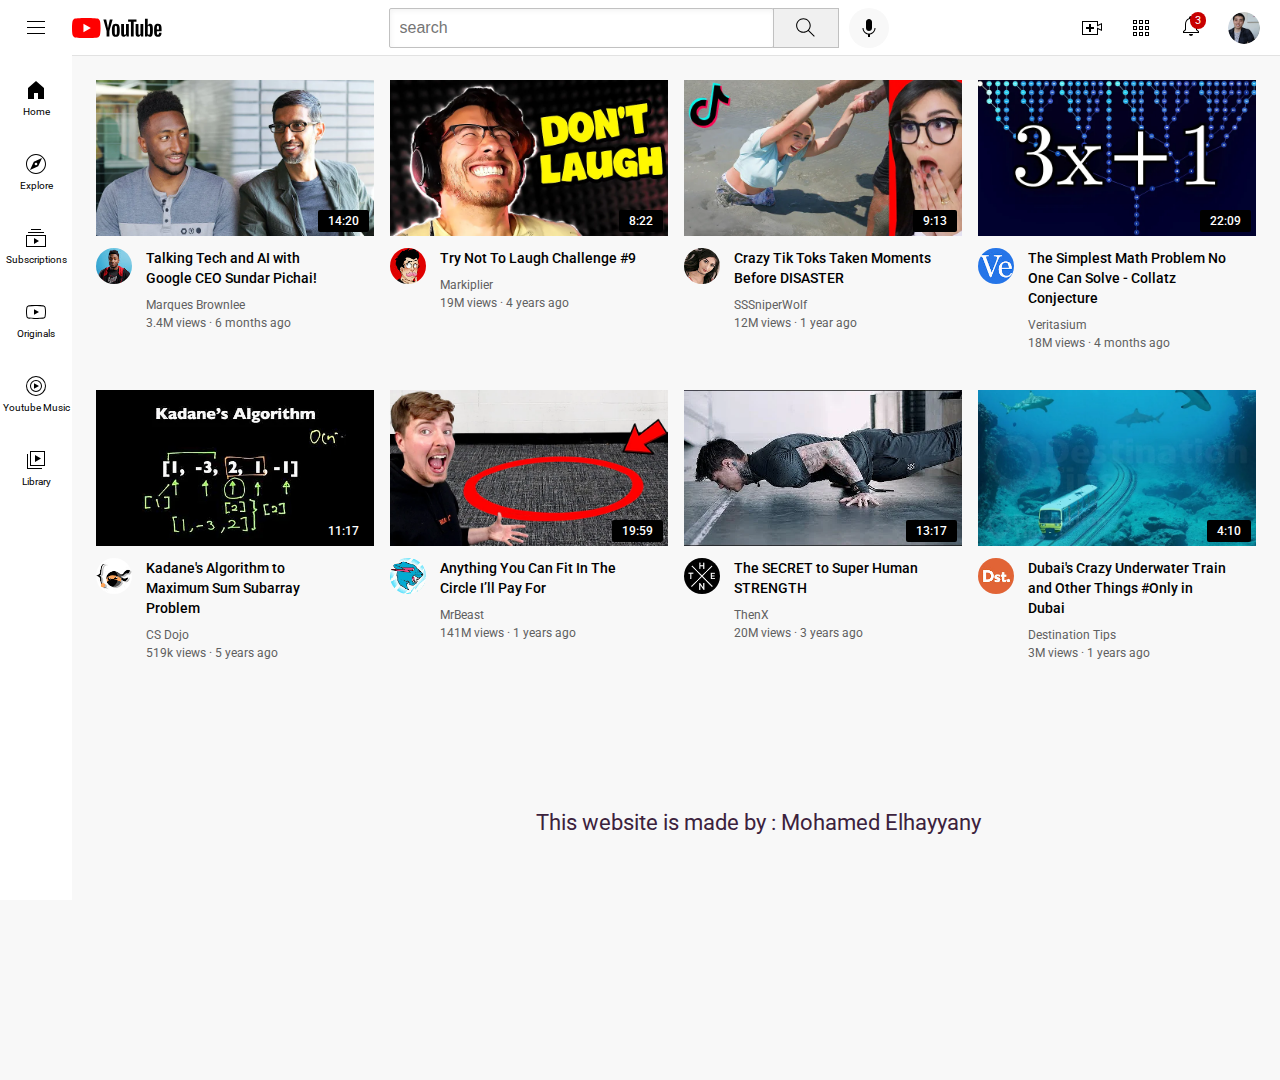
<file: index.html>
<!DOCTYPE html>
<html>
  <head><meta charset="utf-8">
    
      <title>youtube.com clone</title>

      <link rel="preconnect" href="https://fonts.googleapis.com">
  <link rel="preconnect" href="https://fonts.gstatic.com" crossorigin="">
  <link href="https://fonts.googleapis.com/css2?family=Roboto:wght@400;500;700&amp;display=swap" rel="stylesheet">

  <link rel="stylesheet" href="styles/general.css">
  <link rel="stylesheet" href="styles/video.css">
  <link rel="stylesheet" href="styles/header.css">
  <link rel="stylesheet" href="styles/sidebar.css">
   </head>
<body >
  

    </style>
  </div>
    
    <div class="header">
      <div class="left-section">
        <img class="hamburger-menu" src="icons/hamburger-menu.svg">
        <img class="youtube-logo" src="icons/youtube-logo.svg">
      </div>
      <div class="middle-section"> 
        <input class="search-bar" type="text" placeholder="search">
        <button class="search-button">
          <img class="search-icon" src="icons/search.svg">
          <div class="tooltip">Search</div>
        </button>
        <button class="voice-search-button">
          <img class="voice-search-icon" = src="icons/voice-search-icon.svg">
          <div class="tooltip">Search with your voice</div>
        </button>
      </div>
      <div class="right-section">
        <img class="upload-icon" src="icons/upload.svg">
        <img class="youtube-apps-icon" src="icons/youtube-apps.svg">
        <div class="notifications-icon-container">
          <img class="notifications-icon" src="icons/notifications.svg">
          <div class="notifications-count">3</div>
        </div>
        
        <img class="current-user-pic" src="chanel-pictures/my-channel.jpeg">
      </div>
     
    </div>
    <div class="sidebar">
      <div class="sidebar-link"><img src="icons/home.svg">
      <div>Home</div>
      </div>
      <div class="sidebar-link"><img src="icons/explore.svg">
      <div>Explore</div>
      </div>
      <div class="sidebar-link"><img src="icons/subscriptions.svg">
      <div>Subscriptions</div>
      </div>
      <div class="sidebar-link"><img src="icons/originals.svg">
      <div>Originals</div>
      </div>
      <div class="sidebar-link"><img src="icons/youtube-music.svg">
      <div>Youtube Music</div>
      </div>
      <div class="sidebar-link"><img src="icons/library.svg">
      <div>Library</div>
      </div>
    </div>
    
    <div class="video-grid">
      <div 
      class="video-preview">
         <div class="thumbnail-row"> 
           <img class="thumbnail" 
           src="thumbnails/thumbnail-1.webp">
           <div class="video-time">
            14:20</div>
         </div>
       <div class="video-info-grid">  
        <div class="channel-pic">
           <img class="profile-pic" src="chanel-pictures/channel-1.jpeg">
         </div>
         <div class="video-info">
       
             <p class="video-title">
             Talking Tech and AI with Google CEO Sundar Pichai!
           </p>
           <p class="video-author">
             Marques Brownlee 
           </p>
           <p class="video-stats">
             3.4M views · 6 months ago
           </p>
           </div>
         </div>
       </div>
       <div
        class="video-preview">
              <div class="thumbnail-row"> 
                <img class="thumbnail" 
                src="thumbnails/thumbnail-2.webp">
                <div class="video-time2">
                  8:22
                </div>
              </div>
           <div class="video-info-grid">
              <div class="channel-pic">
                <img class="profile-pic" src="chanel-pictures/channel-2.jpeg">
              </div>
              <div class="video-info">
                <p class="video-title">
                Try Not To Laugh Challenge #9
              </p>
              <p class="video-author">
               Markiplier 
              </p>
              <p class="video-stats">
               19M views · 4 years ago
              </p>
                 </div>
           </div>
       </div>          
   
   
       <div 
      class="video-preview">
         <div class="thumbnail-row"> 
           <img class="thumbnail" 
           src="thumbnails/thumbnail-3.webp">
           <div class="video-time3">
            9:13
           </div>
         </div>
       <div class="video-info-grid">  
        <div class="channel-pic">
           <img class="profile-pic" src="chanel-pictures/channel-3.jpeg">
         </div>
         <div class="video-info">
       
             <p class="video-title">
             Crazy Tik Toks Taken Moments Before DISASTER
           </p>
           <p class="video-author">
            SSSniperWolf 
           </p>
           <p class="video-stats">
             12M views · 1 year ago
           </p>
           </div>
         </div>
       </div>
       <div
        class="video-preview">
              <div class="thumbnail-row"> 
                <img class="thumbnail" 
                src="thumbnails/thumbnail-4.webp">
                <div class="video-time4">
                  22:09
                 </div>
              </div>
           <div class="video-info-grid">
              <div class="channel-pic">
                <img class="profile-pic" src="chanel-pictures/channel-4.jpeg">
              </div>
              <div class="video-info">
                <p class="video-title">
                The Simplest Math Problem No One Can Solve - Collatz Conjecture </p>
              <p class="video-author">
               Veritasium 
              </p>
              <p class="video-stats">
               18M views · 4 months ago
              </p>
                 </div>
           </div>
       </div>          
   
   
       <div 
      class="video-preview">
         <div class="thumbnail-row"> 
           <img class="thumbnail" 
           src="thumbnails/thumbnail-5.webp">
           <div class="video-time5">
            11:17
           </div>
         </div>
       <div class="video-info-grid">  
        <div class="channel-pic">
           <img class="profile-pic" src="chanel-pictures/channel-5.jpeg">
         </div>
         <div class="video-info">
       
             <p class="video-title">
             Kadane's Algorithm to Maximum Sum Subarray Problem
           </p>
           <p class="video-author">
             CS Dojo 
           </p>
           <p class="video-stats">
             519k views · 5 years ago
           </p>
           </div>
         </div>
       </div>
       <div
        class="video-preview">
              <div class="thumbnail-row"> 
                <img class="thumbnail" 
                src="thumbnails/thumbnail-6.webp">
                <div class="video-time6">
                  19:59
                </div>
              </div>
           <div class="video-info-grid">
              <div class="channel-pic">
                <img class="profile-pic" src="chanel-pictures/channel-6.jpeg">
              </div>
              <div class="video-info">
                <p class="video-title">
                Anything You Can Fit In The Circle I’ll Pay For
              </p>
              <p class="video-author">
               MrBeast 
              </p>
              <p class="video-stats">
               141M views · 1 years ago
              </p>
                 </div>
           </div>
       </div>          
       <div
       class="video-preview">
             <div class="thumbnail-row"> 
               <img class="thumbnail" 
               src="thumbnails/thumbnail-9.webp">
               <div class="video-time7">
                 13:17
               </div>
             </div>
          <div class="video-info-grid">
             <div class="channel-pic">
               <img class="profile-pic" src="chanel-pictures/channel-9.jpeg">
             </div>
             <div class="video-info">
               <p class="video-title">                
                The SECRET to Super Human STRENGTH 
             </p>
             <p class="video-author">
              ThenX
             </p>
             <p class="video-stats">
              20M views · 3 years ago
             </p>
                </div>
          </div>
      </div>  
      <div
      class="video-preview">
            <div class="thumbnail-row"> 
              <img class="thumbnail" 
              src="thumbnails/thumbnail-11.webp">
              <div class="video-time6">
                4:10
              </div>
            </div>
         <div class="video-info-grid">
            <div class="channel-pic">
              <img class="profile-pic" src="chanel-pictures/channel-11.jpeg">
            </div>
            <div class="video-info">
              <p class="video-title">
              Dubai's Crazy Underwater Train and Other Things #Only in Dubai
            </p>
            <p class="video-author">
              Destination Tips 
            </p>
            <p class="video-stats">
             3M views · 1 years ago
            </p>
               </div>
         </div>
     </div>  
    </div>
    <div class="copyrights">
      <p>This website is made by : Mohamed Elhayyany</p>
    </div>
   

  </body>

</html>
</file>
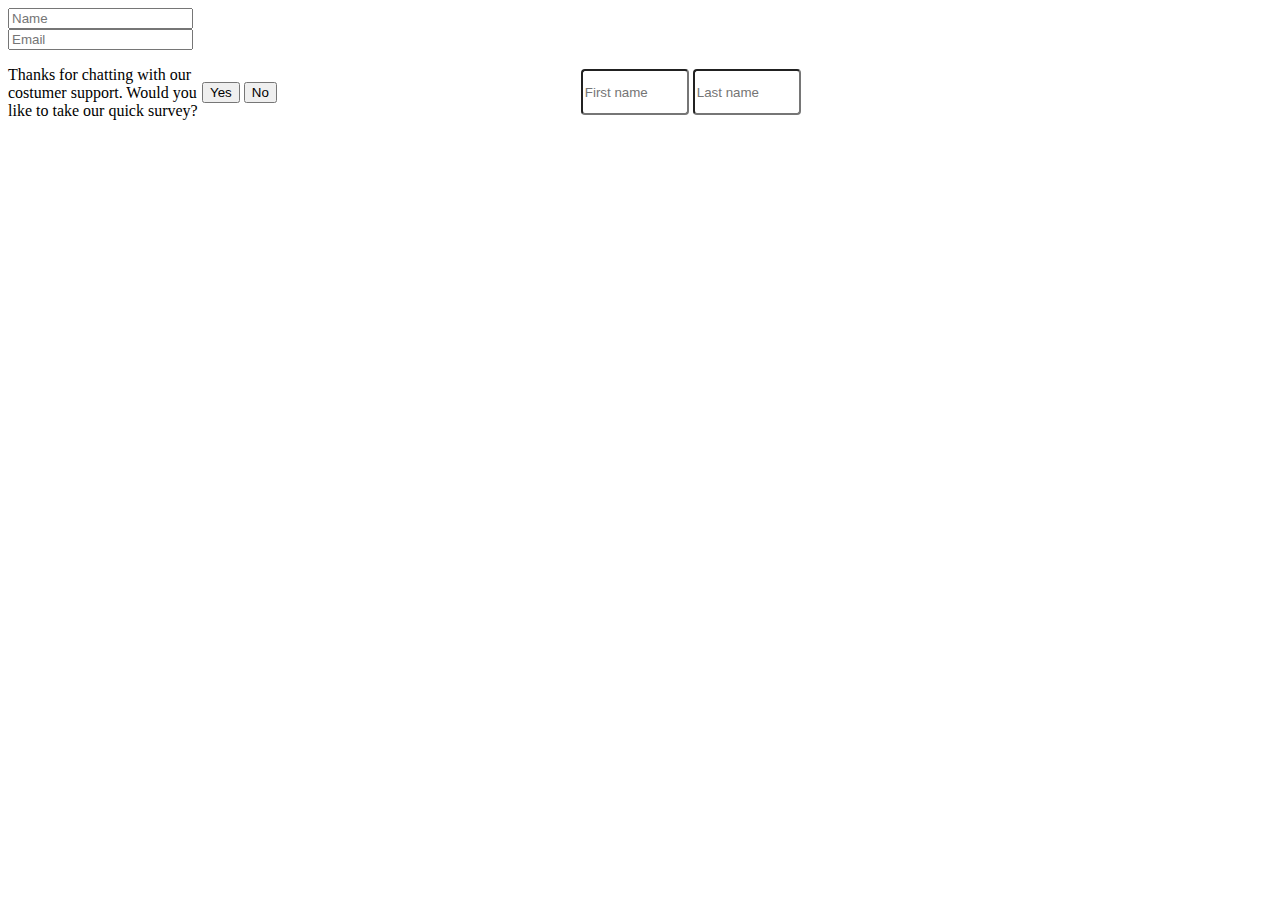
<file: exercises/exercises.html>
<!DOCTYPE html>
<html>
<head>
  <title>exercises</title>
<style>
  .Name-box,.Email-box{
   display: block;
  }
  .text{
    width: 190px;
    display: inline-block;
    vertical-align: middle;
  }
  .first-name,.last-name{
    width: 100px;
    height: 40px;
    display: inline-block;
    border-radius: 4px;
    

  }
  .first-name{
  
  }
  .No-button{
    margin-right: 300px;
  }

</style>
</head>

<body>
  <input class="Name-box" type="text" placeholder="Name">
  <input class="Email-box" type="text" placeholder="Email">
  <p class="text">Thanks for chatting with our costumer support.
     Would you like to take our quick survey?</p>
  <button class="yes-button">Yes</button>
  <button class="No-button">No</button>
  <input class="first-name" type="text" placeholder="First name"> 
  <input class="last-name" type="text" placeholder="Last name"> 

</body>

</html>
</file>
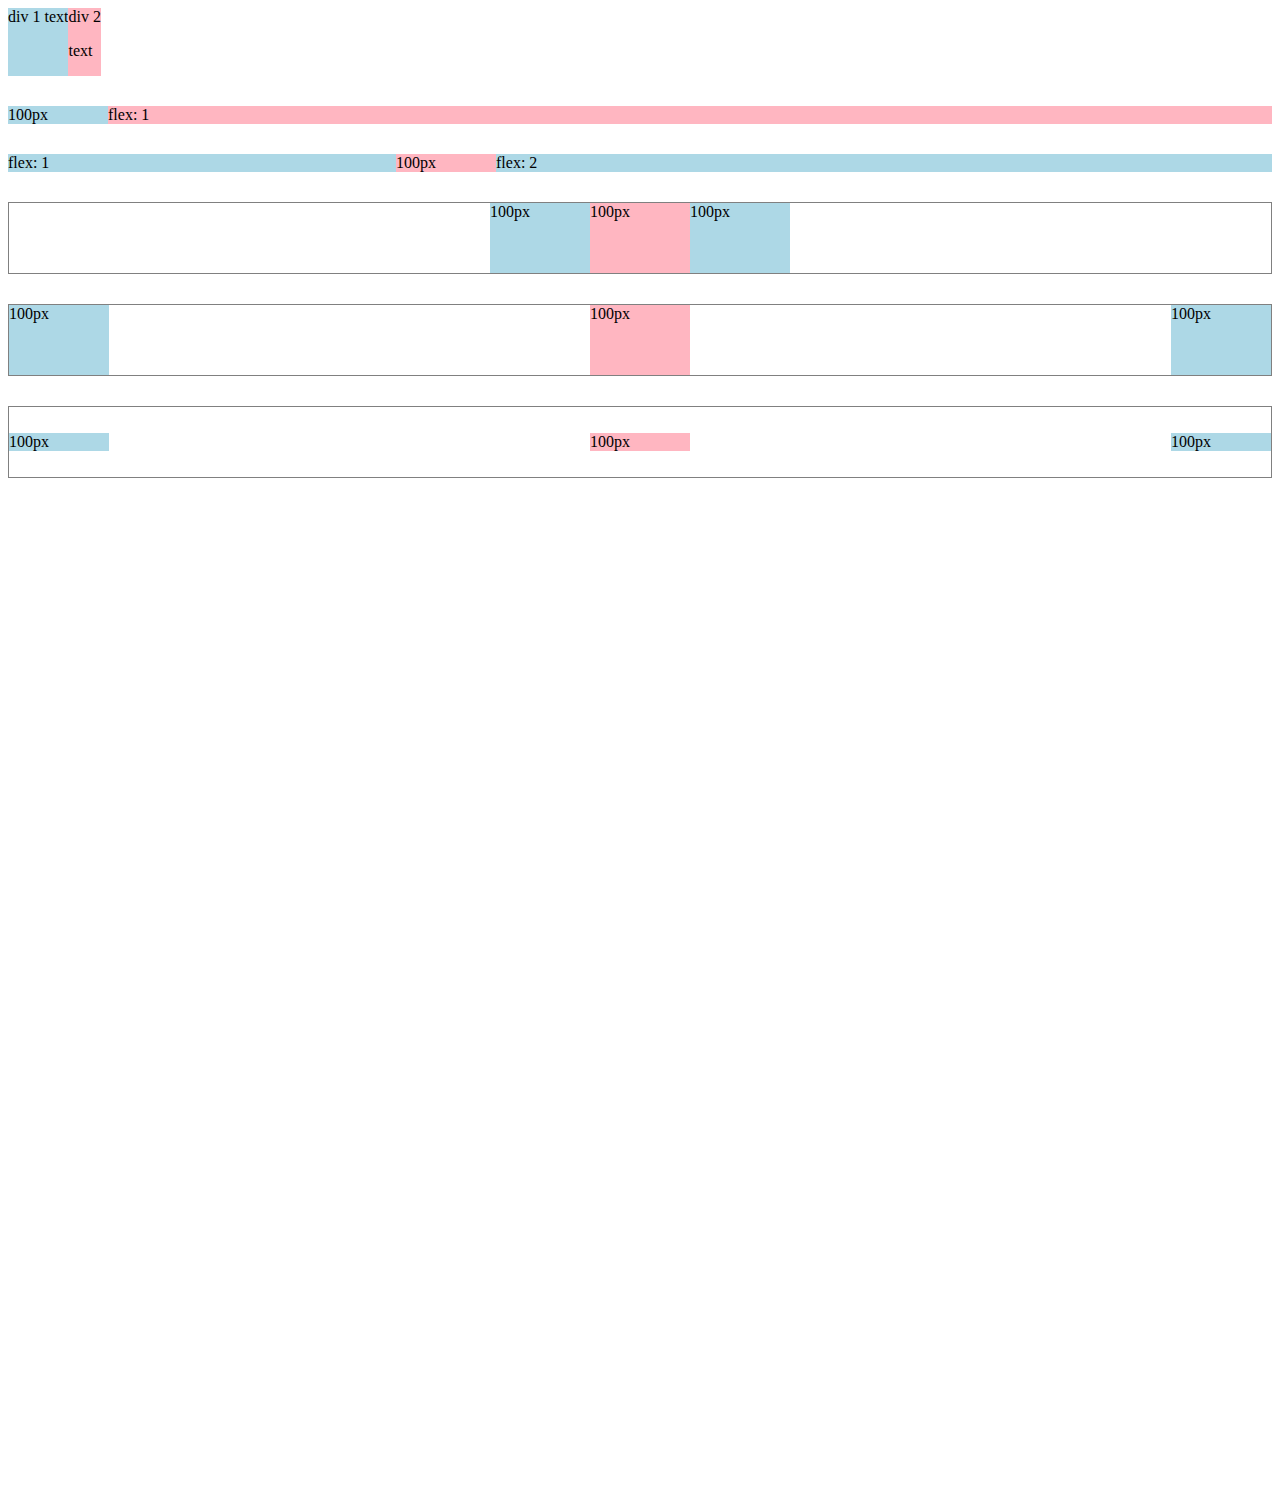
<file: exercises/flexbox.html>
<!DOCTYPE html>
<html>
  <head>
    <title>Flexbox-practice</title>
  </head>
  <body style="padding-bottom: 1000px;">
    <div style="display:flex;
                flex-direction: row;">
    </div>
    <div style="display:flex;
               flex-direction: row;">
      <div style="background-color: lightblue;">div 1 text</div>
      <div style="background-color: lightpink;">div 2 <p>text</p> </div>
    </div>


    <div style="display:flex;
                flex-direction: row;
                margin-top: 30px;">
      <div style="background-color: lightblue;width: 100px;">
                  100px</div>
      <div style="background-color: lightpink;
                  flex: 1;"> flex: 1</div>
    </div>

     <div style="display:flex;
          flex-direction: row;
          margin-top: 30px;">
      <div style="background-color: lightblue;flex: 1;">
            flex: 1</div>
      <div style="background-color: lightpink;
            width: 100px;"> 100px</div>
      <div style="background-color: lightblue;
            flex: 2;"> flex: 2</div>
    </div>
    <div style="display:flex;
          height: 70px;
          border-width: 1px;
          border-style: solid;
          border-color: gray;
          flex-direction: row;
          margin-top: 30px;
          justify-content: center;">
      <div style="background-color: lightblue;width: 100px;">
            100px</div>
      <div style="background-color: lightpink;
            width:100px;"> 100px</div>
      <div style="background-color: lightblue;
            width: 100px;;"> 100px</div>
    </div>

    <div style="display:flex;
          height: 70px;
          border-width: 1px;
          border-style: solid;
          border-color: gray;
          flex-direction: row;
          margin-top: 30px;
          justify-content: space-between;">
      <div style="background-color: lightblue;width: 100px;">
            100px</div>
      <div style="background-color: lightpink;
            width:100px;"> 100px</div>
      <div style="background-color: lightblue;
            width: 100px;;"> 100px</div>
    </div>


    <div style="display:flex;
          height: 70px;
          border-width: 1px;
          border-style: solid;
          border-color: gray;
          flex-direction: row;
          margin-top: 30px;
          justify-content: space-between;
          align-items: center;">
      <div style="background-color: lightblue;width: 100px;">
            100px</div>
      <div style="background-color: lightpink;
            width:100px;"> 100px</div>
      <div style="background-color: lightblue;
            width: 100px;;"> 100px</div>
    </div>

  </body>
</html>
</file>
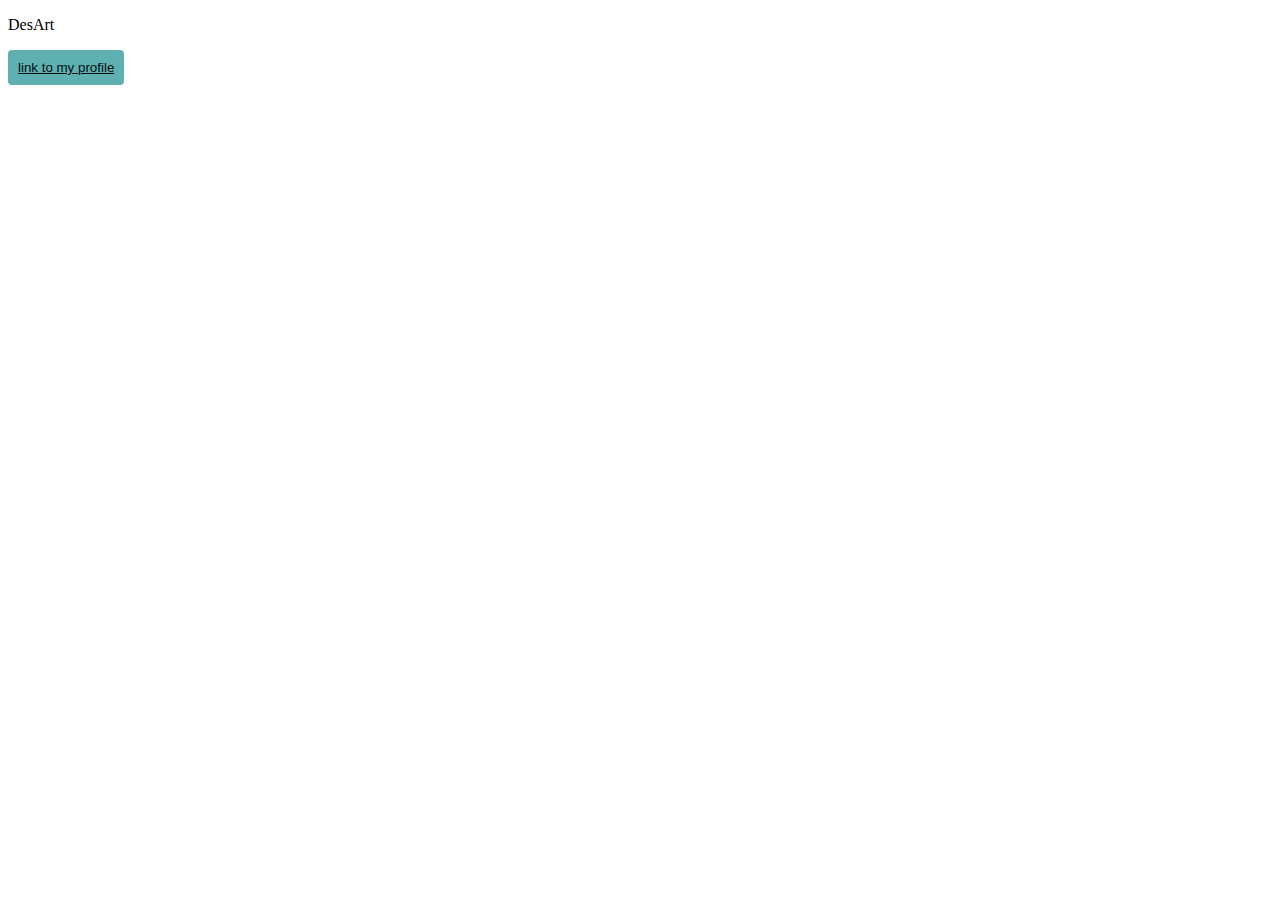
<file: exercises/website.html>
<!DOCTYPE html>
<html>
  <head>
    <title>First website</title>
  </head>
  <style>
    .button{
      background-color: rgb(95, 177, 177);
      color: lightcoral;
      padding: 10px;
      border-radius: 4px;
      border: none;
      cursor: pointer;
    }
  </style>
  <body>
    
    <p>
      DesArt
    </p>
    <button class="button">
      <a style="color: rgb(2, 13, 19);"
               href="https://www.fiverr.com/mohamede
              lhay?up_rollout=true" target="_blank">
            link to my profile
     </a>
    </button>

  </body>
</html>
</file>
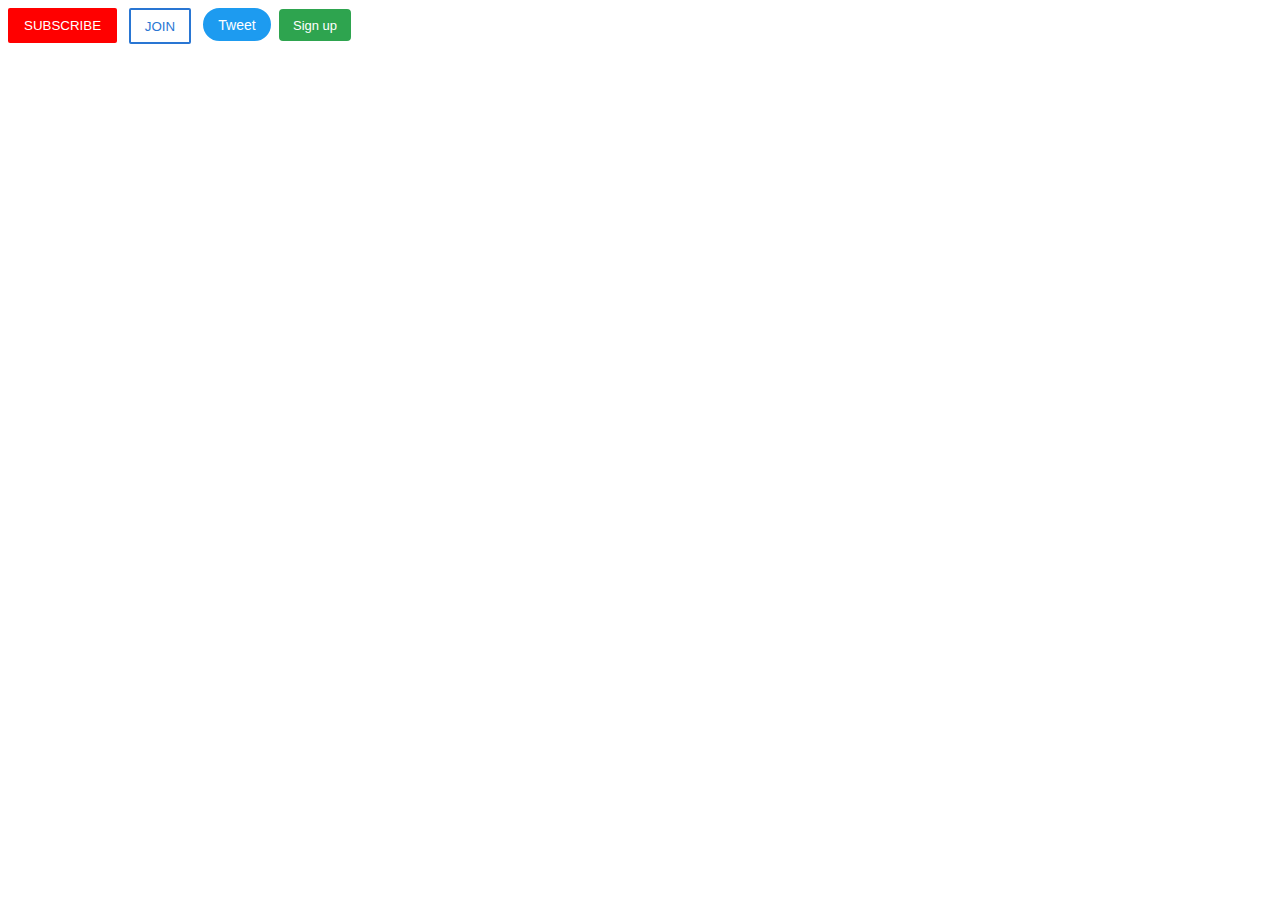
<file: intro-to-html/buttons.html>
<!DOCTYPE html>
<html>
  <head>
    <title>buttons styles</title>
    <link rel="stylesheet" href="buttons.css">

  </head>


  <body></body>

</html>


<button class="subscribe-button">
  SUBSCRIBE</button>
<button class="join-button">
  JOIN</button>
<button class="Tweet-button">
  Tweet</button>
  <button class="github">Sign up</button>
</file>
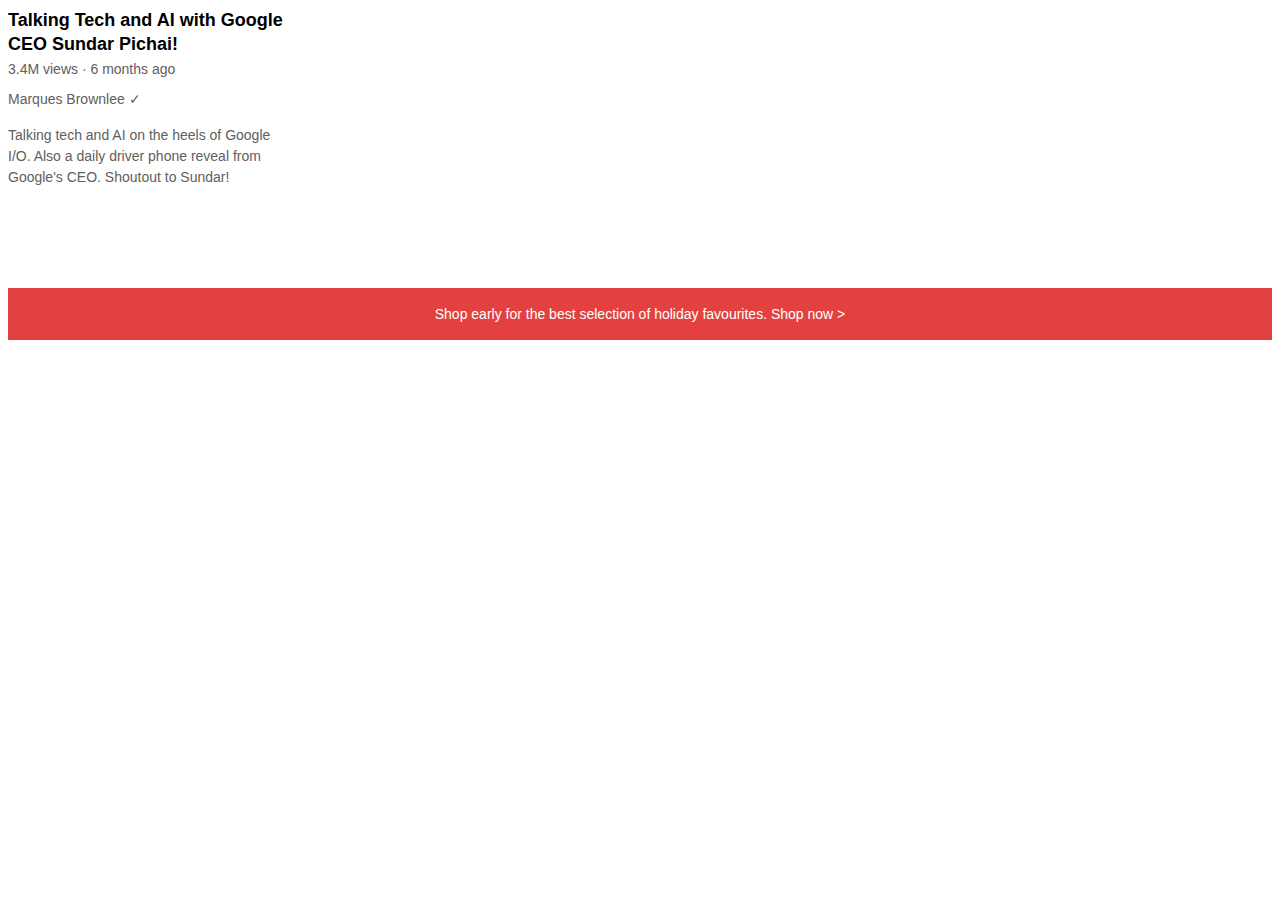
<file: intro-to-html/text.html>
<!DOCTYPE html>
<html>
  

  <head>
    <title>Text practice</title>
    <link rel="stylesheet" href="text.css">

   </head>

 </html>

<p class="video-title">
  Talking Tech and AI with Google CEO Sundar Pichai!
</p>

<p class="video-stats">
  3.4M views &#183; 6 months ago
</p>

<p class="video-author">
  Marques Brownlee &#10003;
</p>

<p class="video-description">
  Talking tech and AI on the heels of Google I/O. Also 
  a daily driver phone reveal from Google's CEO. 
  Shoutout to Sundar!
</p>

<P class="apple">
  Shop early for the best selection of 
  holiday favourites. <span class="span-shopnow">
    Shop now</span>  &#62;
</P>
</file>
<file: styles/general.css>
p{
  font-family: roboto,arial;
  margin-top: 0;
  margin-bottom: 0;
}
body{
  margin: 0;
  height: 1000px;
  padding-top:80px;
  padding-left: 96px;
  padding-right: 24px;
  background-color: rgb(248, 248, 248);
  font-family: roboto,arial;
}
</file>
<file: styles/video.css>
.video-author,.profile-pic,.thumbnail,.video-title{
  cursor: pointer;
  
}
.thumbnail{
  width: 100%;  

}

.video-title{
  margin-top: 0px;
  font-size: 14px;
  font-weight: 500;
  line-height: 20px;
  margin-bottom: 10px;
  
}
.video-author,.video-stats{
  font-size: 12px;
  color: rgb(96, 96, 96);

}
.video-author{
  margin-bottom: 4px;
}

.video-info-grid{
  display: grid;
  grid-template-columns: 50px 1fr;
}
.video-grid{
  display: grid;
  grid-template-columns: 1fr 1fr 1fr;
  column-gap: 16px;
  row-gap: 40px;
}
.channel-pic{
  width: 50px;
  vertical-align: top;

}
.video-info{
  display: inline-block;
  width: 200px;

}
.profile-pic{
  width: 36px;
  border-radius: 50px;
}
.thumbnail-row{
  margin-bottom: 8px;
  position: relative;
}
.video-time,.video-time2,.video-time3,
.video-time4,.video-time5,.video-time6,.video-time7{
  background-color: black;
  color: white;
  position: absolute;
  bottom: 8px;
  right: 5px;
  font-size: 12px;
  font-weight: 500;
  padding: 4px 10px;
  border-radius: 2px;

}
@media (max-width: 700px) {
  .video-grid{
    grid-template-columns: 1fr 1fr;
  }
}
@media(min-width:701px) and (max-width:999px){
  .video-grid{
    grid-template-columns: 1fr 1fr 1fr;
  }
}
@media (min-width:1000px){
  .video-grid{
    grid-template-columns: 1fr 1fr 1fr 1fr;
  }
}
.copyrights{
  margin-top:150px;
  margin-left: 440px;
  margin-bottom: 20px;
  color: rgb(60, 34, 61);
  font-size: 22px;
}
@media (orientation:portrait){
  .copyrights{
    margin-top:200px;
    margin-left: 140px;
    margin-bottom: 20px;
    color: rgb(60, 34, 61);
    font-size: 10px;
  }
}

.background-img{
  background-image: url('.thumbnails/patternpad1.svg');
  background-size: contain;
  width: 200px;
  height: 200px;
}
</file>
<file: styles/header.css>
.main-header {
  background-image: url(../img/bb-background2.png);
  background-repeat: no-repeat;
  background-position: center;
  background-size: cover;
  width: 100%;
  height: 100%;
}

h1.logo {
  text-indent: -9999px;
  height:115px;
  margin-top: 10%;
}


.header{
  height: 55px;
  display: flex;
  flex-direction: row;
  justify-content: space-between;
  background-color: white;
  z-index: 100;

  position: fixed;
  top: 0;
  right: 0;
  left: 0;
  border-bottom-width: 1px;
  border-bottom-style: solid;
  border-bottom-color: rgb(226, 226, 226);

}
.left-section{
  align-items: center;
  display: flex;
}
.middle-section{
  flex: 1;
  margin-left: 70px;
  margin-right: 35px;
  max-width: 500px;
  display: flex;
  align-items: center;

}
.search-bar{
  flex: 1;
  width: 0;
  height: 36px;
  padding-left:10px ;
  font-size: 16px;
  border-width: 1px;
  border-style: solid;
  border-color: rgb(193, 193, 193);
  border-radius: 2px;
  box-shadow: inset 1px 2px 5px rgba(0, 0, 0, 0.05);
}
.search-bar::placeholder{
  font-size: 16px;
}
.search-button{
  height: 40px;
  width: 66px;
  background-color: rgb(240, 240, 240);
  border-width: 1px;
  border-style: solid;
  border-color: rgb(192, 192, 192);
  margin-left: -1px;
  margin-right: 10px;
  cursor: pointer;

}
.search-button,.voice-search-button{
  position: relative;
  display: flex;
  justify-content: center;
  align-items: center;
  
}

.voice-search-button{
  height: 40px;
  width: 40px;
  border-radius: 20px;
  border: none;
  background-color: rgb(248, 248, 248);
  cursor: pointer;
  
}

.search-icon{
  height: 25px;

}

.search-button .tooltip,
.voice-search-button .tooltip{
  position: absolute;
  background-color: gray;
  color: white;
  padding-top: 4px;
  padding-bottom: 4px;
  padding-left: 8px;
  padding-right: 8px;
  border-radius: 2px;
  font-size: 12px;
  bottom: -30px;
  opacity: 0;
  pointer-events: none;
  white-space: nowrap;
}
.search-button:hover .tooltip,
.voice-search-button:hover .tooltip{
  opacity: 1;
  transition: opacity 0.15s;
}

.voice-search-icon{
  height: 24px;

}
.right-section{
  margin-right: 20px;
  width: 180px;
  display: flex;
  align-items: center;
  justify-content: space-between;
  flex-shrink: 0;
}
.hamburger-menu{
  height: 24px;
  margin-left: 24px;
  margin-right: 24px;
}
.youtube-logo{
  height: 20px;
}
.upload-icon{
  height: 24px;
}
.youtube-apps-icon{
  height: 24px;
}
.notifications-icon{
  height: 24px;
}
.notifications-icon-container{
  position: relative;
}
.notifications-count{
  position: absolute;
  background-color: rgb(200, 0, 0);
  top: -2px;
  right: -3px;
  color: white;
  font-size: 11px;
  padding-left: 5px;
  padding-right: 5px;
  padding-top:2px;
  padding-bottom: 2px;
  border-radius: 10px;
}
.current-user-pic{
  height: 32px;
  border-radius: 16px;
}
.upload-icon,.current-user-pic,.hamburger-menu,
.notifications-count,.notifications-icon,
.youtube-apps-icon,.youtube-logo{
  cursor: pointer;
}
</file>
<file: styles/sidebar.css>
.sidebar{
  position: fixed;
  left: 0;
  bottom: 0;
  top: 55px;
  background-color: white;
  width: 72px;
  z-index: 200;
  padding-top: 5px;
}
.sidebar-link{
  height: 74px;
  display: flex;
  justify-content: center;
  align-items: center;
  flex-direction: column;
  cursor: pointer;

}
.sidebar-link:hover{
  background-color: rgb(235, 235, 235);
}
.sidebar-link img {
  height: 24px;
  margin-bottom: 4px;
}
.sidebar-link div{
  font-size: 10px;
}
</file>
<file: intro-to-html/buttons.css>
.subscribe-button {
  background-color: red;
  color: white;
  border: none;
  padding-top: 10px;
  padding-bottom: 10px;
  padding-left: 16px;
  padding-right: 16px;
  border-radius: 2px;
  cursor: pointer;
  margin-right: 8px;
  transition: opacity 0.15s;
  vertical-align: top;

}

.subscribe-button:hover{
  opacity: 0.8;

}

.subscribe-button:active{
  opacity: 0.5;

}


.join-button{
  background-color: white;
  border-color: rgb(41, 118, 211);
  border-style: solid;
  border-width: 2px;
  color: rgb(41, 118, 211);
  height: 36px;
  width: 62px;
  border-radius: 2px;
  cursor: pointer;
  margin-right: 8px;
  transition: background-color 0.5s,color 0.5s;
  vertical-align: top;
}

.join-button:hover{
  background-color: rgb(41, 118, 211);
  color: white;
  
}

.join-button:active{
  opacity: 0.7;

}

.Tweet-button{
  background-color: #1d9bf0;
  border-color: #1d9bf0;
  border-style: solid;
  color: white;
  height: 33px;
  width: 68px;
  font-size: 14px;
  border-radius: 18px;
  cursor: pointer;
  transition: box-shadow 0.15s;
  vertical-align: auto;

}

.Tweet-button:hover {
  box-shadow: 5px 5px 10px rgba(0, 0, 0, 0.15);

}

.github{
  background-color: rgb(46, 164, 79);
  color: white;
  border-color: rgb(46, 164, 79);
  border-style: solid;
  border-width: 2px;
  height: 32px;
  width: 72px;
  font-size: 13px;
  margin-left: 4px;
  border-radius: 4px;
  cursor: pointer;
  vertical-align: auto;
  
}
</file>
<file: intro-to-html/text.css>
p{
  font-family: arial;
  margin-top: 0px;
}

.video-title {
  font-weight: bold;
  font-size: 18px;
  width: 300px;
  line-height: 24px;
  margin-bottom: 5px;
  

}

.video-stats{
  font-size: 14px;
  color: #606060;

}

.video-author {
  font-size: 14px;
  color: #606060;

}

.video-description {
  font-size: 14px;
  color: #606060;
  margin-top: 18px;
  width: 280px;
  line-height: 21px;
  margin-bottom: 100px;

}

.apple {
  font-size: 14px;
  background-color: #e34140;
  color: white;
  text-align: center;
  padding: 18px;

}

.span-shopnow:hover{
  text-decoration: underline; 
  cursor: pointer;
}
</file>
